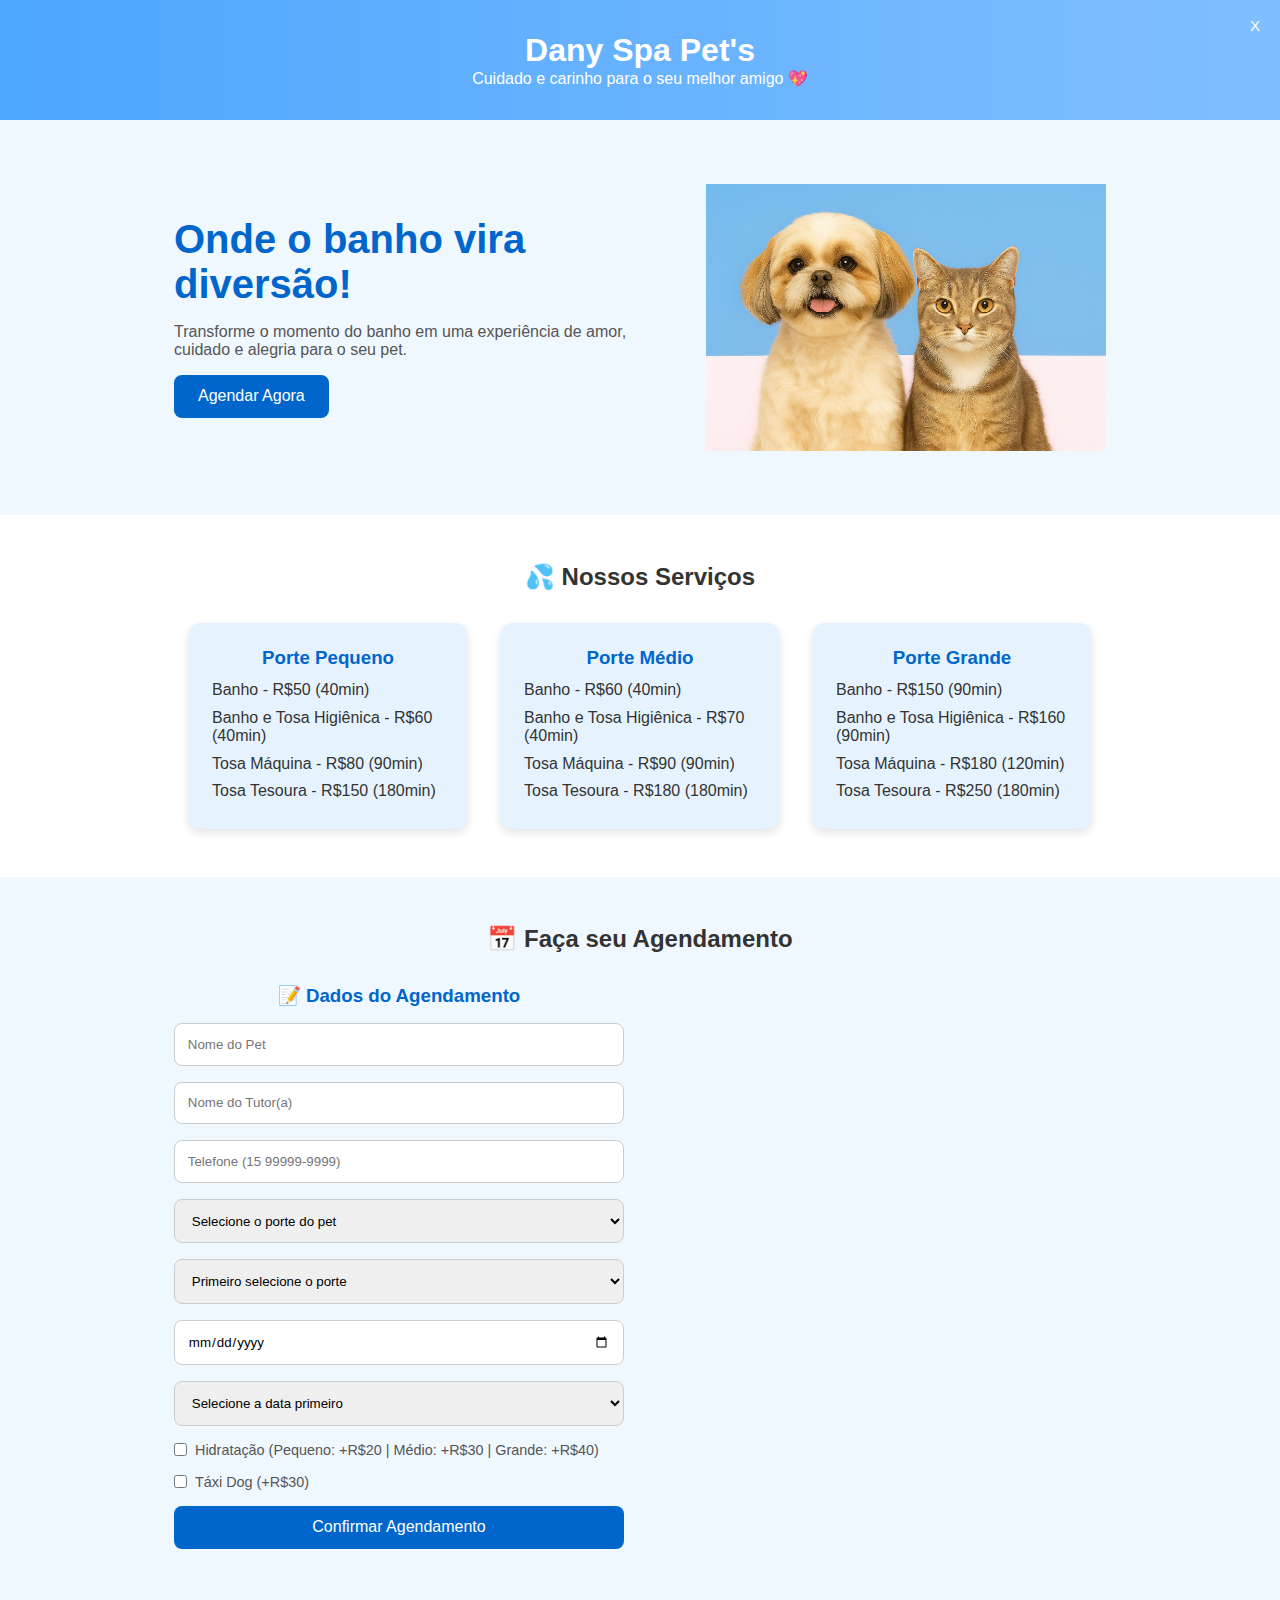
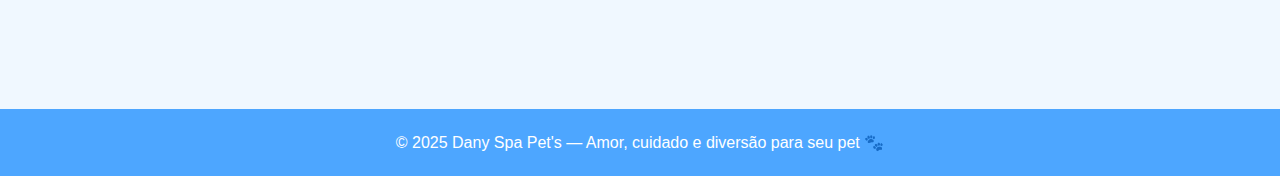
<file: agendamento.html>
<!DOCTYPE html>
<html lang="pt-BR">
  <head>
    <meta charset="UTF-8" />
    <meta name="viewport" content="width=device-width, initial-scale=1.0" />
    <title>Dany Spa Pet's 🐾</title>
    <link
      rel="icon"
      href="https://cdn-icons-png.flaticon.com/512/616/616408.png"
    />
    <style>
      * {
        margin: 0;
        padding: 0;
        box-sizing: border-box;
        font-family: 'Poppins', sans-serif;
      }
      body {
        background: #f0f8ff;
        color: #333;
      }
      header {
        background: linear-gradient(90deg, #4da6ff, #80bfff);
        text-align: center;
        padding: 2rem 1rem;
        color: white;
      }
      .hero {
        display: flex;
        align-items: center;
        justify-content: center;
        padding: 4rem 2rem;
        flex-wrap: wrap;
        gap: 2rem;
      }
      .hero-text {
        max-width: 500px;
      }
      .hero h2 {
        font-size: 2.5rem;
        color: #0066cc;
      }
      .hero p {
        margin: 1rem 0;
        color: #555;
      }

      .link-fechar {
        position: absolute;
        margin: -15px 20px;
        right: 0;
        color: rgb(253, 253, 253);
        font-size: 15px;
        text-decoration: none;
        cursor: pointer;
      }

      .link-fechar:hover {
        color: #0066cc;
      }

      .hero img {
        max-width: 400px;
        width: 100%;
      }

      .btn {
        display: inline-block;
        padding: 0.8rem 1.5rem;
        background: #0066cc;
        color: white;
        border-radius: 8px;
        text-decoration: none;
        transition: 0.3s;
        border: none;
        cursor: pointer;
        font-size: 1rem;
      }
      .btn:hover {
        background: #0052a3;
      }
      .servicos {
        text-align: center;
        padding: 3rem 1rem;
        background: #fff;
      }
      .servico-lista {
        display: flex;
        flex-wrap: wrap;
        justify-content: center;
        gap: 2rem;
        margin-top: 2rem;
      }
      .card {
        background: #e6f3ff;
        padding: 1.5rem;
        border-radius: 12px;
        width: 280px;
        box-shadow: 0 4px 8px rgba(0, 0, 0, 0.1);
      }
      .card h3 {
        color: #0066cc;
        margin-bottom: 0.5rem;
      }
      .card ul {
        list-style: none;
        text-align: left;
      }
      .card li {
        padding: 0.3rem 0;
      }
      .agendamento {
        background: #f0f8ff;
        padding: 3rem 1rem;
        text-align: center;
      }
      .agendamento-container {
        display: flex;
        gap: 2rem;
        max-width: 1000px;
        margin: 2rem auto;
        align-items: flex-start;
        flex-wrap: wrap;
        justify-content: center;
      }
      .form-wrapper {
        flex: 1;
        min-width: 350px;
        max-width: 450px;
      }
      .resumo-wrapper {
        flex: 1;
        min-width: 350px;
        max-width: 450px;
      }
      form {
        width: 100%;
        display: flex;
        flex-direction: column;
        gap: 1rem;
      }
      input,
      select {
        padding: 0.8rem;
        border-radius: 8px;
        border: 1px solid #ccc;
      }
      input:focus,
      select:focus {
        border-color: #0066cc;
        outline: none;
      }
      label {
        text-align: left;
        font-size: 0.9rem;
        color: #555;
        display: flex;
        align-items: center;
        gap: 0.5rem;
      }
      .hidden {
        display: none;
      }
      .mensagem {
        margin-top: 1.5rem;
        font-weight: 600;
        padding: 1rem;
        border-radius: 8px;
      }
      .resumo-agendamento {
        background: #fff;
        border: 2px solid #0066cc;
        border-radius: 12px;
        padding: 1.5rem;
        text-align: left;
        position: sticky;
        top: 2rem;
      }
      .resumo-agendamento h3 {
        color: #0066cc;
        margin-bottom: 1rem;
        text-align: center;
      }
      .resumo-item {
        display: flex;
        justify-content: space-between;
        padding: 0.5rem 0;
        border-bottom: 1px solid #e0e0e0;
      }
      .resumo-item:last-child {
        border-bottom: none;
      }
      .resumo-total {
        font-size: 1.3rem;
        font-weight: bold;
        color: #0066cc;
        margin-top: 0.5rem;
        padding-top: 0.5rem;
        border-top: 2px solid #0066cc;
      }
      footer {
        background: #4da6ff;
        color: white;
        text-align: center;
        padding: 1.5rem;
        margin-top: 3rem;
      }
    </style>
  </head>
  <body>
    <header class="header">
      <div class="container">
        <a href="./index.html" class="link-fechar">X</a>
        <h1>Dany Spa Pet's</h1>
        <p>Cuidado e carinho para o seu melhor amigo 💖</p>
      </div>
    </header>

    <section class="hero">
      <div class="hero-text">
        <h2>Onde o banho vira diversão!</h2>
        <p>
          Transforme o momento do banho em uma experiência de amor, cuidado e
          alegria para o seu pet.
        </p>
        <a href="#agendamento" class="btn">Agendar Agora</a>
      </div>
      <img src="./src/img-agendamento.png" alt="Pet feliz" />
    </section>

    <section class="servicos" id="servicos">
      <h2>💦 Nossos Serviços</h2>
      <div class="servico-lista">
        <div class="card">
          <h3>Porte Pequeno</h3>
          <ul>
            <li>Banho - R$50 (40min)</li>
            <li>Banho e Tosa Higiênica - R$60 (40min)</li>
            <li>Tosa Máquina - R$80 (90min)</li>
            <li>Tosa Tesoura - R$150 (180min)</li>
          </ul>
        </div>
        <div class="card">
          <h3>Porte Médio</h3>
          <ul>
            <li>Banho - R$60 (40min)</li>
            <li>Banho e Tosa Higiênica - R$70 (40min)</li>
            <li>Tosa Máquina - R$90 (90min)</li>
            <li>Tosa Tesoura - R$180 (180min)</li>
          </ul>
        </div>
        <div class="card">
          <h3>Porte Grande</h3>
          <ul>
            <li>Banho - R$150 (90min)</li>
            <li>Banho e Tosa Higiênica - R$160 (90min)</li>
            <li>Tosa Máquina - R$180 (120min)</li>
            <li>Tosa Tesoura - R$250 (180min)</li>
          </ul>
        </div>
      </div>
    </section>

    <section class="agendamento" id="agendamento">
      <h2>📅 Faça seu Agendamento</h2>

      <div class="agendamento-container">
        <div class="form-wrapper">
          <h3 style="color: #0066cc; margin-bottom: 1rem">
            📝 Dados do Agendamento
          </h3>
          <form id="agendar-form">
            <input
              type="text"
              id="petName"
              placeholder="Nome do Pet"
              required
            />
            <input
              type="text"
              id="tutorName"
              placeholder="Nome do Tutor(a)"
              required
            />
            <input
              type="tel"
              id="phone"
              placeholder="Telefone (15 99999-9999)"
              required
            />

            <select id="size" required>
              <option value="">Selecione o porte do pet</option>
              <option value="pequeno">Pequeno</option>
              <option value="medio">Médio</option>
              <option value="grande">Grande</option>
            </select>

            <select id="service" required>
              <option value="">Primeiro selecione o porte</option>
            </select>

            <input type="date" id="date" required />

            <select id="time" required>
              <option value="">Selecione a data primeiro</option>
            </select>

            <label
              ><input type="checkbox" id="hidratacao" /> Hidratação (Pequeno:
              +R$20 | Médio: +R$30 | Grande: +R$40)</label
            >
            <label
              ><input type="checkbox" id="taxiDog" /> Táxi Dog (+R$30)</label
            >

            <div id="taxiEndereco" class="hidden">
              <input
                type="text"
                id="rua"
                placeholder="Rua"
                style="margin-top: 0.5rem"
              />
              <input type="text" id="numero" placeholder="Número" />
              <input type="text" id="bairro" placeholder="Bairro" />
            </div>

            <button type="submit" class="btn">Confirmar Agendamento</button>
          </form>
        </div>

        <div class="resumo-wrapper">
          <div id="resumo" class="resumo-agendamento hidden">
            <h3>📋 Resumo do Agendamento</h3>
            <div id="resumo-conteudo"></div>
          </div>
        </div>
      </div>

      <p id="mensagem" class="mensagem"></p>
    </section>

    <footer>
      <p>© 2025 Dany Spa Pet's — Amor, cuidado e diversão para seu pet 🐾</p>
    </footer>

    <script>
      const services = {
        pequeno: [
          { name: 'Banho', price: 50, duration: 40 },
          { name: 'Banho e Tosa Higiênica', price: 60, duration: 40 },
          { name: 'Tosa Máquina', price: 80, duration: 90 },
          { name: 'Tosa Tesoura', price: 150, duration: 180 },
        ],
        medio: [
          { name: 'Banho', price: 60, duration: 40 },
          { name: 'Banho e Tosa Higiênica', price: 70, duration: 40 },
          { name: 'Tosa Máquina', price: 90, duration: 90 },
          { name: 'Tosa Tesoura', price: 180, duration: 180 },
        ],
        grande: [
          { name: 'Banho', price: 150, duration: 90 },
          { name: 'Banho e Tosa Higiênica', price: 160, duration: 90 },
          { name: 'Tosa Máquina', price: 180, duration: 120 },
          { name: 'Tosa Tesoura', price: 250, duration: 180 },
        ],
      };

      const hidratacaoPrecos = { pequeno: 20, medio: 30, grande: 40 };
      const taxiDogPreco = 30;
      const phoneNumber = '5515991345227';

      // Feriados nacionais de 2025
      const feriados2025 = [
        '2025-01-01',
        '2025-02-17',
        '2025-02-18',
        '2025-04-18',
        '2025-04-21',
        '2025-05-01',
        '2025-06-19',
        '2025-09-07',
        '2025-10-12',
        '2025-11-02',
        '2025-11-15',
        '2025-11-20',
        '2025-12-25',
      ];

      const sizeSelect = document.getElementById('size');
      const serviceSelect = document.getElementById('service');
      const dateInput = document.getElementById('date');
      const timeSelect = document.getElementById('time');
      const taxiDog = document.getElementById('taxiDog');
      const taxiEndereco = document.getElementById('taxiEndereco');
      const form = document.getElementById('agendar-form');
      const mensagem = document.getElementById('mensagem');
      const resumoDiv = document.getElementById('resumo');
      const resumoConteudo = document.getElementById('resumo-conteudo');
      const hidratacaoCheckbox = document.getElementById('hidratacao');

      // Armazenar agendamentos
      let agendamentos = {};

      // Carregar agendamentos do storage
      async function carregarAgendamentos() {
        try {
          const result = await window.storage.list('agendamento:');
          if (result && result.keys) {
            for (const key of result.keys) {
              try {
                const data = await window.storage.get(key);
                if (data && data.value) {
                  const agendamento = JSON.parse(data.value);
                  const dataHora = `${agendamento.date}_${agendamento.time}`;
                  agendamentos[dataHora] = agendamento;
                }
              } catch (e) {
                console.log('Agendamento não encontrado:', key);
              }
            }
          }
        } catch (error) {
          console.log('Iniciando lista de agendamentos vazia');
          agendamentos = {};
        }
      }

      // Salvar agendamento
      async function salvarAgendamento(data) {
        const dataHora = `${data.date}_${data.time}`;
        const key = `agendamento:${Date.now()}`;

        // Adicionar duração ao agendamento
        const selected = services[data.size].find(s => s.name === data.service);
        data.duration = selected.duration;

        agendamentos[dataHora] = data;
        try {
          await window.storage.set(key, JSON.stringify(data));
        } catch (error) {
          console.error('Erro ao salvar agendamento:', error);
        }
      }

      // Verificar se é domingo ou feriado
      function isDomingoOuFeriado(dateString) {
        const date = new Date(dateString + 'T00:00:00');
        const dayOfWeek = date.getDay();
        return dayOfWeek === 0 || feriados2025.includes(dateString);
      }

      // Configurar data mínima (hoje)
      const hoje = new Date();
      const dataMinima = hoje.toISOString().split('T')[0];
      dateInput.min = dataMinima;

      // Gerar horários disponíveis
      function gerarHorarios(date, servicoDuration) {
        const horarios = [];
        const agora = new Date();
        const dataSelecionada = new Date(date + 'T00:00:00');
        const isHoje = dataSelecionada.toDateString() === agora.toDateString();

        // Horário de funcionamento: 8h às 18h
        let hora = 8;
        let minuto = 0;

        while (hora < 18) {
          const horarioStr = `${String(hora).padStart(2, '0')}:${String(
            minuto
          ).padStart(2, '0')}`;

          // Criar objeto Date para o horário atual do loop
          const horarioAtual = new Date(dataSelecionada);
          horarioAtual.setHours(hora, minuto, 0);

          // Verificar se o horário já passou (se for hoje)
          if (isHoje && horarioAtual <= agora) {
            minuto += 10;
            if (minuto >= 60) {
              minuto = 0;
              hora++;
            }
            continue;
          }

          // Verificar se há conflito com agendamentos existentes
          let horarioDisponivel = true;

          // Calcular fim do serviço que seria agendado neste horário
          const fimServicoAtual = new Date(horarioAtual);
          fimServicoAtual.setMinutes(
            fimServicoAtual.getMinutes() + servicoDuration
          );

          // Verificar todos os agendamentos do dia
          for (const [dataHoraKey, agendamento] of Object.entries(
            agendamentos
          )) {
            const [dataAgend, horaAgend] = dataHoraKey.split('_');

            if (dataAgend !== date) continue;

            const [h, m] = horaAgend.split(':').map(Number);
            const inicioAgendado = new Date(dataSelecionada);
            inicioAgendado.setHours(h, m, 0);

            const fimAgendado = new Date(inicioAgendado);
            fimAgendado.setMinutes(
              fimAgendado.getMinutes() + agendamento.duration
            );

            // Permitir margem de 10 minutos antes/depois
            const margemMinutos = 10;
            const inicioComMargem = new Date(inicioAgendado);
            inicioComMargem.setMinutes(
              inicioComMargem.getMinutes() - margemMinutos
            );

            const fimComMargem = new Date(fimAgendado);
            fimComMargem.setMinutes(fimComMargem.getMinutes() + margemMinutos);

            // Verificar se há sobreposição (considerando a margem)
            const inicioConflita =
              horarioAtual > inicioComMargem && horarioAtual < fimComMargem;
            const fimConflita =
              fimServicoAtual > inicioComMargem &&
              fimServicoAtual < fimComMargem;
            const englobaAgendamento =
              horarioAtual <= inicioComMargem &&
              fimServicoAtual >= fimComMargem;

            if (inicioConflita || fimConflita || englobaAgendamento) {
              horarioDisponivel = false;
              break;
            }
          }

          // Verificar se o serviço terminaria após as 18h
          if (
            fimServicoAtual.getHours() >= 18 &&
            fimServicoAtual.getMinutes() > 0
          ) {
            horarioDisponivel = false;
          }

          if (horarioDisponivel) {
            horarios.push(horarioStr);
          }

          // Incrementar de 10 em 10 minutos
          minuto += 10;
          if (minuto >= 60) {
            minuto = 0;
            hora++;
          }
        }

        return horarios;
      }

      // Atualizar serviços quando o porte muda
      sizeSelect.addEventListener('change', () => {
        const size = sizeSelect.value;
        serviceSelect.innerHTML =
          '<option value="">Selecione o serviço</option>';
        timeSelect.innerHTML =
          '<option value="">Selecione a data primeiro</option>';

        if (services[size]) {
          services[size].forEach(s => {
            const opt = document.createElement('option');
            opt.value = s.name;
            opt.dataset.duration = s.duration;
            opt.textContent = `${s.name} - R$${s.price} (${s.duration}min)`;
            serviceSelect.appendChild(opt);
          });
        }
      });

      // Atualizar horários quando data ou serviço mudam
      function atualizarHorarios() {
        const date = dateInput.value;
        const serviceSelecionado = serviceSelect.value;

        if (!date || !serviceSelecionado) {
          timeSelect.innerHTML =
            '<option value="">Selecione a data e o serviço</option>';
          return;
        }

        // Verificar se é domingo ou feriado
        if (isDomingoOuFeriado(date)) {
          timeSelect.innerHTML =
            '<option value="">Fechado - Domingos e feriados não atendemos</option>';
          timeSelect.disabled = true;
          return;
        }

        timeSelect.disabled = false;

        const selectedOption =
          serviceSelect.options[serviceSelect.selectedIndex];
        const duration = parseInt(selectedOption.dataset.duration);

        const horarios = gerarHorarios(date, duration);

        timeSelect.innerHTML = '<option value="">Selecione o horário</option>';

        if (horarios.length === 0) {
          timeSelect.innerHTML =
            '<option value="">Sem horários disponíveis</option>';
        } else {
          horarios.forEach(h => {
            const opt = document.createElement('option');
            opt.value = h;
            opt.textContent = h;
            timeSelect.appendChild(opt);
          });
        }
      }

      dateInput.addEventListener('change', atualizarHorarios);
      serviceSelect.addEventListener('change', atualizarHorarios);

      // Atualizar resumo quando qualquer campo relevante mudar
      function atualizarResumo() {
        const size = sizeSelect.value;
        const serviceName = serviceSelect.value;
        const hidratacao = hidratacaoCheckbox.checked;
        const taxi = taxiDog.checked;

        if (!size || !serviceName) {
          resumoDiv.classList.add('hidden');
          return;
        }

        const selected = services[size].find(s => s.name === serviceName);
        if (!selected) {
          resumoDiv.classList.add('hidden');
          return;
        }

        let html = '';
        let total = 0;

        // Serviço principal
        html += `<div class="resumo-item">
        <span>✂️ ${selected.name}</span>
        <span>R$ ${selected.price.toFixed(2)}</span>
      </div>`;
        total += selected.price;

        // Hidratação
        if (hidratacao) {
          const precoHidratacao = hidratacaoPrecos[size];
          html += `<div class="resumo-item">
          <span>💧 Hidratação</span>
          <span>R$ ${precoHidratacao.toFixed(2)}</span>
        </div>`;
          total += precoHidratacao;
        }

        // Táxi Dog
        if (taxi) {
          html += `<div class="resumo-item">
          <span>🚕 Táxi Dog</span>
          <span>R$ ${taxiDogPreco.toFixed(2)}</span>
        </div>`;
          total += taxiDogPreco;
        }

        // Total
        html += `<div class="resumo-item resumo-total">
        <span>TOTAL</span>
        <span>R$ ${total.toFixed(2)}</span>
      </div>`;

        resumoConteudo.innerHTML = html;
        resumoDiv.classList.remove('hidden');
      }

      // Adicionar listeners para atualizar resumo
      sizeSelect.addEventListener('change', atualizarResumo);
      serviceSelect.addEventListener('change', atualizarResumo);
      hidratacaoCheckbox.addEventListener('change', atualizarResumo);
      taxiDog.addEventListener('change', atualizarResumo);

      // Mostrar endereço do Táxi Dog
      taxiDog.addEventListener('change', () => {
        taxiEndereco.classList.toggle('hidden', !taxiDog.checked);

        // Tornar campos obrigatórios se checkbox marcado
        document.getElementById('rua').required = taxiDog.checked;
        document.getElementById('numero').required = taxiDog.checked;
        document.getElementById('bairro').required = taxiDog.checked;
      });

      // Submissão do formulário
      form.addEventListener('submit', async e => {
        e.preventDefault();

        const data = {
          petName: document.getElementById('petName').value,
          tutorName: document.getElementById('tutorName').value,
          phone: document.getElementById('phone').value,
          size: sizeSelect.value,
          service: serviceSelect.value,
          date: dateInput.value,
          time: timeSelect.value,
          hidratacao: document.getElementById('hidratacao').checked,
          taxiDog: taxiDog.checked,
          taxiEndereco: {
            rua: document.getElementById('rua').value,
            numero: document.getElementById('numero').value,
            bairro: document.getElementById('bairro').value,
          },
        };

        // Validação
        if (
          !data.petName ||
          !data.tutorName ||
          !data.phone ||
          !data.service ||
          !data.date ||
          !data.time
        ) {
          mensagem.textContent =
            '⚠️ Por favor, preencha todos os campos obrigatórios!';
          mensagem.style.color = 'red';
          mensagem.style.background = '#ffe6e6';
          return;
        }

        // Verificar se é domingo ou feriado
        if (isDomingoOuFeriado(data.date)) {
          mensagem.textContent = '⚠️ Não trabalhamos aos domingos e feriados!';
          mensagem.style.color = 'red';
          mensagem.style.background = '#ffe6e6';
          return;
        }

        // Verificar se o horário já está ocupado
        const dataHora = `${data.date}_${data.time}`;
        if (agendamentos[dataHora]) {
          mensagem.textContent =
            '⚠️ Este horário já está ocupado! Selecione outro horário.';
          mensagem.style.color = 'red';
          mensagem.style.background = '#ffe6e6';
          atualizarHorarios();
          return;
        }

        // Verificar conflitos com outros agendamentos
        const selected = services[data.size].find(s => s.name === data.service);
        const [h, m] = data.time.split(':').map(Number);
        const dataSelecionada = new Date(data.date + 'T00:00:00');
        const inicioNovo = new Date(dataSelecionada);
        inicioNovo.setHours(h, m, 0);

        const fimNovo = new Date(inicioNovo);
        fimNovo.setMinutes(fimNovo.getMinutes() + selected.duration);

        for (const [dataHoraKey, agendamento] of Object.entries(agendamentos)) {
          const [dataAgend, horaAgend] = dataHoraKey.split('_');
          if (dataAgend !== data.date) continue;

          const [hAgend, mAgend] = horaAgend.split(':').map(Number);
          const inicioAgendado = new Date(dataSelecionada);
          inicioAgendado.setHours(hAgend, mAgend, 0);

          const fimAgendado = new Date(inicioAgendado);
          fimAgendado.setMinutes(
            fimAgendado.getMinutes() + agendamento.duration
          );

          const margemMinutos = 10;
          const inicioComMargem = new Date(inicioAgendado);
          inicioComMargem.setMinutes(
            inicioComMargem.getMinutes() - margemMinutos
          );

          const fimComMargem = new Date(fimAgendado);
          fimComMargem.setMinutes(fimComMargem.getMinutes() + margemMinutos);

          const inicioConflita =
            inicioNovo > inicioComMargem && inicioNovo < fimComMargem;
          const fimConflita =
            fimNovo > inicioComMargem && fimNovo < fimComMargem;
          const englobaAgendamento =
            inicioNovo <= inicioComMargem && fimNovo >= fimComMargem;

          if (inicioConflita || fimConflita || englobaAgendamento) {
            mensagem.textContent =
              '⚠️ Há conflito de horário com outro agendamento! Selecione outro horário.';
            mensagem.style.color = 'red';
            mensagem.style.background = '#ffe6e6';
            atualizarHorarios();
            return;
          }
        }

        const servicoSelecionado = services[data.size].find(
          s => s.name === data.service
        );
        let total = servicoSelecionado.price;
        if (data.hidratacao) total += hidratacaoPrecos[data.size];
        if (data.taxiDog) total += taxiDogPreco;

        // Formatar data para exibição
        const [ano, mes, dia] = data.date.split('-');
        const dataFormatada = `${dia}/${mes}/${ano}`;

        let msg = `Olá! Gostaria de agendar um serviço no *Dany Spa Pet's*:\n\n`;
        msg += `🐶 *Pet:* ${data.petName}\n`;
        msg += `👤 *Tutor(a):* ${data.tutorName}\n`;
        msg += `📞 *Telefone:* ${data.phone}\n`;
        msg += `📏 *Porte:* ${data.size}\n`;
        msg += `✂️ *Serviço:* ${data.service}\n`;
        msg += `📅 *Data:* ${dataFormatada}\n`;
        msg += `🕐 *Horário:* ${data.time}\n\n`;

        if (data.hidratacao)
          msg += `💧 Hidratação: R$${hidratacaoPrecos[data.size]}\n`;
        if (data.taxiDog) {
          msg += `🚕 Táxi Dog: R$${taxiDogPreco}\n`;
          msg += `📍 Endereço: ${data.taxiEndereco.rua}, ${data.taxiEndereco.numero} - ${data.taxiEndereco.bairro}\n`;
        }

        msg += `\n💰 *Total:* R$${total.toFixed(2)}\n\nAguardo confirmação! 🐾`;

        // Salvar agendamento
        await salvarAgendamento(data);

        // Abrir WhatsApp
        const url = `https://wa.me/${phoneNumber}?text=${encodeURIComponent(
          msg
        )}`;
        window.open(url, '_blank');

        mensagem.textContent =
          '✅ Agendamento enviado via WhatsApp! O horário foi reservado.';
        mensagem.style.color = 'green';
        mensagem.style.background = '#e6ffe6';

        form.reset();
        resumoDiv.classList.add('hidden');
        serviceSelect.innerHTML =
          '<option value="">Primeiro selecione o porte</option>';
        timeSelect.innerHTML =
          '<option value="">Selecione a data primeiro</option>';
      });

      // Carregar agendamentos ao iniciar
      carregarAgendamentos();
    </script>
  </body>
</html>
</file>
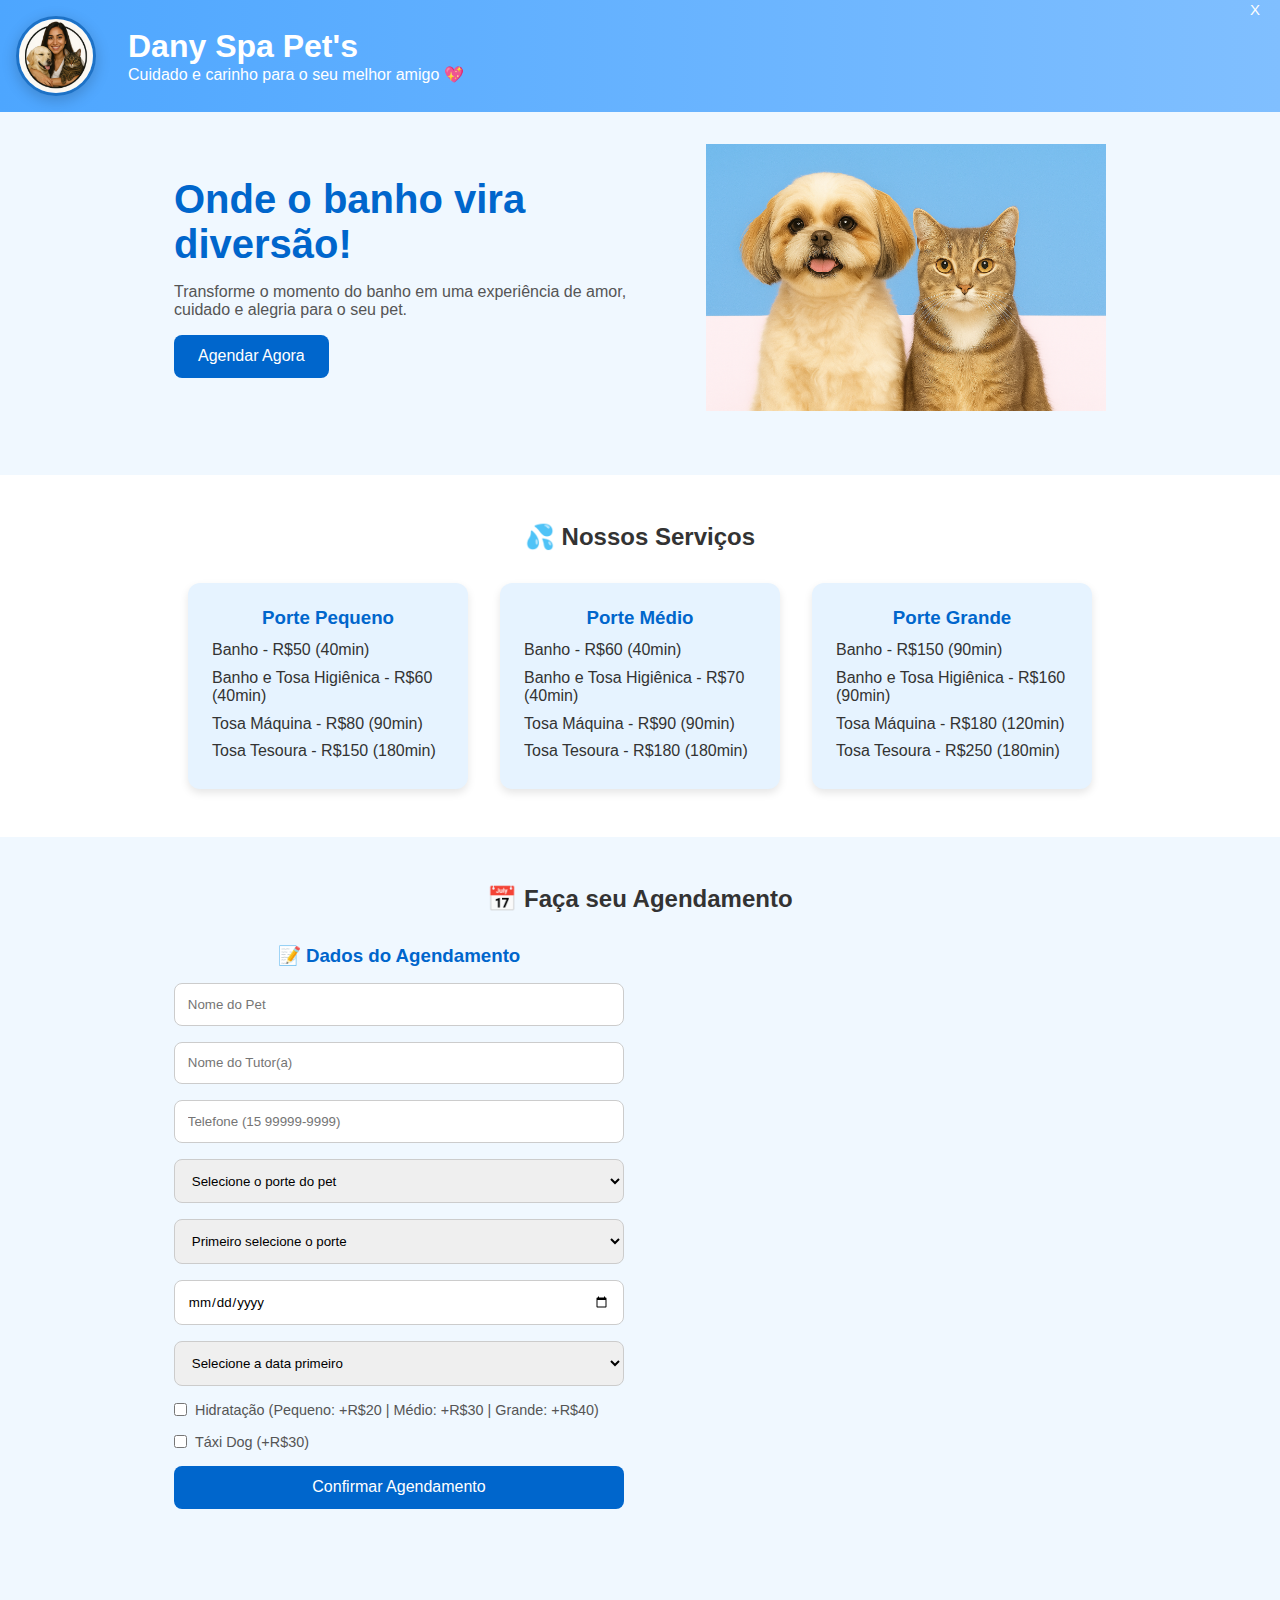
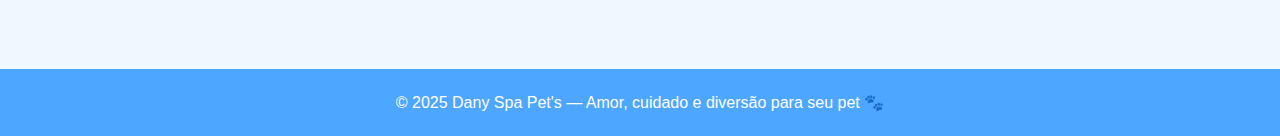
<file: agendamento/agendamento.html>
<!DOCTYPE html>
<html lang="pt-BR">
  <head>
    <meta charset="UTF-8" />
    <link rel="stylesheet" href="./agendamento.css">
    <meta name="viewport" content="width=device-width, initial-scale=1.0" />
    <title>Dany Spa Pet's 🐾</title>
    <link
      rel="icon"
      href="https://cdn-icons-png.flaticon.com/512/616/616408.png"
    />
    
  </head>
  <body>
 <header class="header">
  <div class="container">
    <a href="../index.html" class="link-fechar">X</a>
    <div class="header-content">
      <div class="header-logo">
        <img src="../src/logo-SPA-Pets.png" alt="">
      </div>
      <div class="header-text">
        <h1>Dany Spa Pet's</h1>
        <p>Cuidado e carinho para o seu melhor amigo 💖</p>
      </div>
    </div>
  </div>
</header>

    <section class="hero">
      <div class="hero-text">
        <h2>Onde o banho vira diversão!</h2>
        <p>
          Transforme o momento do banho em uma experiência de amor, cuidado e
          alegria para o seu pet.
        </p>
        <a href="#agendamento" class="btn">Agendar Agora</a>
      </div>
      <img src="../src/img-agendamento.png" alt="Pet feliz" />
    </section>

    <section class="servicos" id="servicos">
      <h2>💦 Nossos Serviços</h2>
      <div class="servico-lista">
        <div class="card">
          <h3>Porte Pequeno</h3>
          <ul>
            <li>Banho - R$50 (40min)</li>
            <li>Banho e Tosa Higiênica - R$60 (40min)</li>
            <li>Tosa Máquina - R$80 (90min)</li>
            <li>Tosa Tesoura - R$150 (180min)</li>
          </ul>
        </div>
        <div class="card">
          <h3>Porte Médio</h3>
          <ul>
            <li>Banho - R$60 (40min)</li>
            <li>Banho e Tosa Higiênica - R$70 (40min)</li>
            <li>Tosa Máquina - R$90 (90min)</li>
            <li>Tosa Tesoura - R$180 (180min)</li>
          </ul>
        </div>
        <div class="card">
          <h3>Porte Grande</h3>
          <ul>
            <li>Banho - R$150 (90min)</li>
            <li>Banho e Tosa Higiênica - R$160 (90min)</li>
            <li>Tosa Máquina - R$180 (120min)</li>
            <li>Tosa Tesoura - R$250 (180min)</li>
          </ul>
        </div>
      </div>
    </section>

    <section class="agendamento" id="agendamento">
      <h2>📅 Faça seu Agendamento</h2>

      <div class="agendamento-container">
        <div class="form-wrapper">
          <h3 style="color: #0066cc; margin-bottom: 1rem">
            📝 Dados do Agendamento
          </h3>
          <form id="agendar-form">
            <input
              type="text"
              id="petName"
              placeholder="Nome do Pet"
              required
            />
            <input
              type="text"
              id="tutorName"
              placeholder="Nome do Tutor(a)"
              required
            />
            <input
              type="tel"
              id="phone"
              placeholder="Telefone (15 99999-9999)"
              required
            />

            <select id="size" required>
              <option value="">Selecione o porte do pet</option>
              <option value="pequeno">Pequeno</option>
              <option value="medio">Médio</option>
              <option value="grande">Grande</option>
            </select>

            <select id="service" required>
              <option value="">Primeiro selecione o porte</option>
            </select>

            <input type="date" id="date" required />

            <select id="time" required>
              <option value="">Selecione a data primeiro</option>
            </select>

            <label
              ><input type="checkbox" id="hidratacao" /> Hidratação (Pequeno:
              +R$20 | Médio: +R$30 | Grande: +R$40)</label
            >
            <label
              ><input type="checkbox" id="taxiDog" /> Táxi Dog (+R$30)</label
            >

            <div id="taxiEndereco" class="hidden">
              <input
                type="text"
                id="rua"
                placeholder="Rua"
                style="margin-top: 0.5rem"
              />
              <input type="text" id="numero" placeholder="Número" />
              <input type="text" id="bairro" placeholder="Bairro" />
            </div>

            <button type="submit" class="btn">Confirmar Agendamento</button>
          </form>
        </div>

        <div class="resumo-wrapper">
          <div id="resumo" class="resumo-agendamento hidden">
            <h3>📋 Resumo do Agendamento</h3>
            <div id="resumo-conteudo"></div>
          </div>
        </div>
      </div>

      <p id="mensagem" class="mensagem"></p>
    </section>

    <footer>
      <p>© 2025 Dany Spa Pet's — Amor, cuidado e diversão para seu pet 🐾</p>
    </footer>
<script src="./agendamento.js"></script>
  </body>
</html>
</file>
<file: agendamento/agendamento.css>
* {
  margin: 0;
  padding: 0;
  box-sizing: border-box;
  font-family: 'Poppins', sans-serif;
}

body {
  background: #f0f8ff;
  color: #333;
}

header {
  position: fixed;
  top: 0;
  width: 100%;
  background: linear-gradient(90deg, #4da6ff, #80bfff);
  padding: 1rem;
  color: white;
}

.header-content {
  display: flex;
  align-items: center;
  justify-content: flex-start;
  margin: 0 ;
  gap: 2rem;
  max-width: 500px;

}

.header-logo {
  width: 80px;
  height: 80px;
  border-radius: 50%;
  overflow: hidden;
  border: 3px solid #0051a39f;
  box-shadow: 0 4px 15px rgba(0, 0, 0, 0.2);
  flex-shrink: 0;
}

.header-logo img {
  width: 100%;
  height: 100%;
  object-fit: cover;
}

.header-text {
  text-align: left;
}

@media (max-width: 768px) {
  .header-content {
    flex-direction: column;
    gap: 1rem;
  }

  .header-text {
    text-align: center;
  }

  .header-logo {
    width: 60px;
    height: 60px;
  }
}

.hero {
  display: flex;
  align-items: center;
  justify-content: center;
  padding: 4rem 2rem;
  flex-wrap: wrap;
  gap: 2rem;
  margin-top: 5rem;
}
.hero-text {
  max-width: 500px;
}
.hero h2 {
  font-size: 2.5rem;
  color: #0066cc;
}
.hero p {
  margin: 1rem 0;
  color: #555;
}

.link-fechar {
  position: absolute;
  margin: -15px 20px;
  right: 0;
  color: rgb(253, 253, 253);
  font-size: 15px;
  text-decoration: none;
  cursor: pointer;
}

.link-fechar:hover {
  color: #0066cc;
}

.hero img {
  max-width: 400px;
  width: 100%;
}

.btn {
  display: inline-block;
  padding: 0.8rem 1.5rem;
  background: #0066cc;
  color: white;
  border-radius: 8px;
  text-decoration: none;
  transition: 0.3s;
  border: none;
  cursor: pointer;
  font-size: 1rem;
}
.btn:hover {
  background: #0052a3;
}
.servicos {
  text-align: center;
  padding: 3rem 1rem;
  background: #fff;
}
.servico-lista {
  display: flex;
  flex-wrap: wrap;
  justify-content: center;
  gap: 2rem;
  margin-top: 2rem;
}
.card {
  background: #e6f3ff;
  padding: 1.5rem;
  border-radius: 12px;
  width: 280px;
  box-shadow: 0 4px 8px rgba(0, 0, 0, 0.1);
}
.card h3 {
  color: #0066cc;
  margin-bottom: 0.5rem;
}
.card ul {
  list-style: none;
  text-align: left;
}
.card li {
  padding: 0.3rem 0;
}
.agendamento {
  background: #f0f8ff;
  padding: 3rem 1rem;
  text-align: center;
}
.agendamento-container {
  display: flex;
  gap: 2rem;
  max-width: 1000px;
  margin: 2rem auto;
  align-items: flex-start;
  flex-wrap: wrap;
  justify-content: center;
}
.form-wrapper {
  flex: 1;
  min-width: 350px;
  max-width: 450px;
}
.resumo-wrapper {
  flex: 1;
  min-width: 350px;
  max-width: 450px;
}
form {
  width: 100%;
  display: flex;
  flex-direction: column;
  gap: 1rem;
}
input,
select {
  padding: 0.8rem;
  border-radius: 8px;
  border: 1px solid #ccc;
}
input:focus,
select:focus {
  border-color: #0066cc;
  outline: none;
}
label {
  text-align: left;
  font-size: 0.9rem;
  color: #555;
  display: flex;
  align-items: center;
  gap: 0.5rem;
}
.hidden {
  display: none;
}
.mensagem {
  margin-top: 1.5rem;
  font-weight: 600;
  padding: 1rem;
  border-radius: 8px;
}
.resumo-agendamento {
  background: #fff;
  border: 2px solid #0066cc;
  border-radius: 12px;
  padding: 1.5rem;
  text-align: left;
  position: sticky;
  top: 2rem;
}
.resumo-agendamento h3 {
  color: #0066cc;
  margin-bottom: 1rem;
  text-align: center;
}
.resumo-item {
  display: flex;
  justify-content: space-between;
  padding: 0.5rem 0;
  border-bottom: 1px solid #e0e0e0;
}
.resumo-item:last-child {
  border-bottom: none;
}
.resumo-total {
  font-size: 1.3rem;
  font-weight: bold;
  color: #0066cc;
  margin-top: 0.5rem;
  padding-top: 0.5rem;
  border-top: 2px solid #0066cc;
}
footer {
  background: #4da6ff;
  color: white;
  text-align: center;
  padding: 1.5rem;
  margin-top: 3rem;
}
</file>
